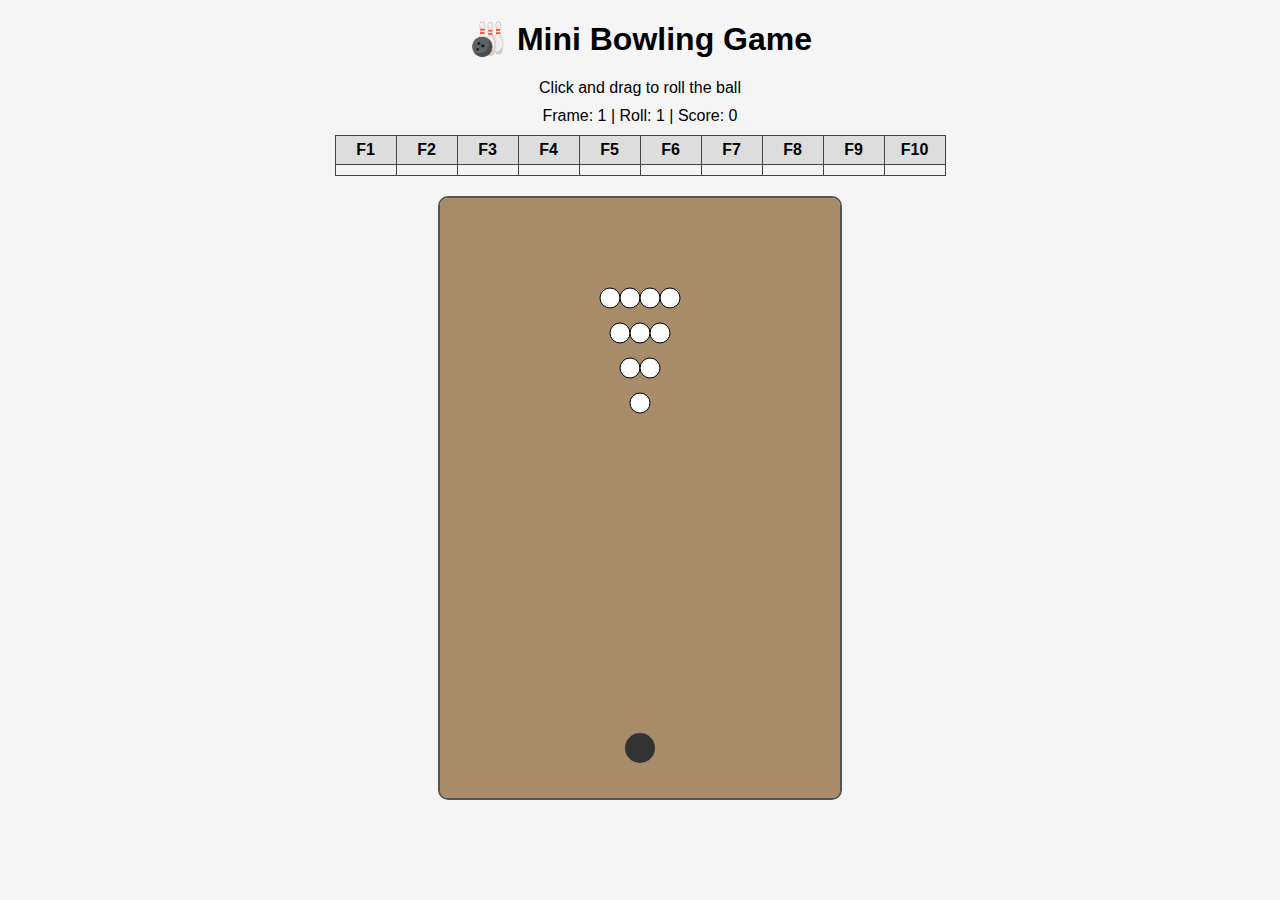
<file: bowling-game.html>
<!DOCTYPE html>
<html lang="en">
<head>
  <meta charset="UTF-8" />
  <meta name="viewport" content="width=device-width, initial-scale=1.0" />
  <title>Bowling Game</title>
  <style>
    body {
      font-family: Arial, sans-serif;
      background-color: #f5f5f5;
      text-align: center;
    }
    h1 {
      margin-top: 20px;
    }
    #instructions, #scoreboard {
      margin: 10px auto;
      font-size: 1rem;
    }
    canvas {
      display: block;
      margin: 20px auto;
      background: linear-gradient(#e2d3b3, #c8b28d);
      border: 2px solid #555;
      border-radius: 10px;
    }
    table {
      margin: 10px auto;
      border-collapse: collapse;
    }
    th, td {
      border: 1px solid #444;
      padding: 5px;
      width: 50px;
    }
    th {
      background-color: #ddd;
    }
  </style>
</head>
<body>
  <h1>🎳 Mini Bowling Game</h1>
  <p id="instructions">Click and drag to roll the ball</p>
  <div id="scoreboard">Frame: 1 | Roll: 1 | Score: 0</div>

  <table>
    <tr id="frameHeader"></tr>
    <tr id="frameScores"></tr>
  </table>

  <canvas id="bowlingCanvas" width="400" height="600"></canvas>

  <script>
    const canvas = document.getElementById("bowlingCanvas");
    const ctx = canvas.getContext("2d");
    const scoreboard = document.getElementById("scoreboard");
    const frameHeader = document.getElementById("frameHeader");
    const frameScores = document.getElementById("frameScores");

    const ball = {
      x: 200,
      y: 550,
      radius: 15,
      dx: 0,
      dy: 0,
      color: "#333",
      rolling: false
    };

    const pins = [];
    const pinRadius = 10;
    let mouseStart = null;

    let currentFrame = 1;
    let rollInFrame = 1;
    let rolls = []; // all rolls (max 21)
    let pinsThisFrame = 0;

    const pinStartX = 200;
    const pinStartY = 100;
    const rowSpacing = 35;
    const colSpacing = 20;

    function setupPins() {
      pins.length = 0;
      for (let row = 0; row < 4; row++) {
        for (let i = 0; i <= row; i++) {
          pins.push({
            x: pinStartX - (row * colSpacing / 2) + (i * colSpacing),
            y: pinStartY + (3 - row) * rowSpacing,
            knocked: false
          });
        }
      }
    }

    function drawBall() {
      ctx.beginPath();
      ctx.arc(ball.x, ball.y, ball.radius, 0, Math.PI * 2);
      ctx.fillStyle = ball.color;
      ctx.fill();
    }

    function drawPins() {
      for (let pin of pins) {
        if (!pin.knocked) {
          ctx.beginPath();
          ctx.arc(pin.x, pin.y, pinRadius, 0, Math.PI * 2);
          ctx.fillStyle = "white";
          ctx.fill();
          ctx.stroke();
        }
      }
    }

    function drawLane() {
      ctx.fillStyle = "#a88b68";
      ctx.fillRect(0, 0, canvas.width, canvas.height);
    }

    function updateBall() {
      if (ball.rolling) {
        ball.x += ball.dx;
        ball.y += ball.dy;

        checkCollisions();

        if (ball.y < 50 || Math.abs(ball.dy) < 0.5) {
          ball.rolling = false;
          setTimeout(endRoll, 800);
        } else {
          ball.dx *= 0.98;
          ball.dy *= 0.98;
        }
      }
    }

    function checkCollisions() {
      for (let pin of pins) {
        if (!pin.knocked) {
          const dist = Math.hypot(pin.x - ball.x, pin.y - ball.y);
          if (dist < ball.radius + pinRadius) {
            pin.knocked = true;
          }
        }
      }
    }

    function resetBall() {
      ball.x = 200;
      ball.y = 550;
      ball.dx = 0;
      ball.dy = 0;
      ball.rolling = false;
    }

    function endRoll() {
      const pinsDown = pins.filter(p => p.knocked).length - pinsThisFrame;
      rolls.push(pinsDown);
      pinsThisFrame += pinsDown;

      // If strike on first roll
      if (rollInFrame === 1 && pinsThisFrame === 10 && currentFrame < 10) {
        rolls.push(0); // padding 2nd roll
        currentFrame++;
        rollInFrame = 1;
        pinsThisFrame = 0;
        setupPins();
      } else if (rollInFrame === 2 || currentFrame === 10 && pinsThisFrame >= 10) {
        // move to next frame
        currentFrame++;
        rollInFrame = 1;
        pinsThisFrame = 0;
        setupPins();
      } else {
        rollInFrame = 2;
      }

      if (currentFrame > 10) {
        alert("🎉 Game Over! Final Score: " + calculateScore());
        rolls = [];
        currentFrame = 1;
        rollInFrame = 1;
        pinsThisFrame = 0;
        setupPins();
      }

      resetBall();
      updateUI();
    }

    function calculateScore() {
      let total = 0;
      let frame = 0;
      let scores = [];

      for (let i = 0; i < 10; i++) {
        if (rolls[frame] === 10) {
          // Strike
          const bonus = (rolls[frame + 1] || 0) + (rolls[frame + 2] || 0);
          total += 10 + bonus;
          scores.push(total);
          frame += 1;
        } else if ((rolls[frame] || 0) + (rolls[frame + 1] || 0) === 10) {
          // Spare
          const bonus = rolls[frame + 2] || 0;
          total += 10 + bonus;
          scores.push(total);
          frame += 2;
        } else {
          // Normal
          const frameScore = (rolls[frame] || 0) + (rolls[frame + 1] || 0);
          total += frameScore;
          scores.push(total);
          frame += 2;
        }
      }
      return total;
    }

    function updateUI() {
      const score = calculateScore();
      scoreboard.textContent = `Frame: ${currentFrame <= 10 ? currentFrame : 10} | Roll: ${rollInFrame} | Score: ${score}`;
      updateScoreTable();
    }

    function updateScoreTable() {
      frameHeader.innerHTML = "";
      frameScores.innerHTML = "";

      let runningTotal = 0;
      let frame = 0;

      for (let i = 0; i < 10; i++) {
        const th = document.createElement("th");
        th.textContent = `F${i + 1}`;
        frameHeader.appendChild(th);

        let score = "";

        if (rolls[frame] === 10) {
          if (rolls[frame + 1] !== undefined && rolls[frame + 2] !== undefined) {
            score = 10 + rolls[frame + 1] + rolls[frame + 2];
            runningTotal += score;
          }
          frame += 1;
        } else if (rolls[frame] !== undefined && rolls[frame + 1] !== undefined) {
          const sum = rolls[frame] + rolls[frame + 1];
          if (sum === 10 && rolls[frame + 2] !== undefined) {
            score = 10 + rolls[frame + 2];
            runningTotal += score;
          } else if (sum < 10) {
            score = sum;
            runningTotal += sum;
          }
          frame += 2;
        }

        const td = document.createElement("td");
        td.textContent = score !== "" ? runningTotal : "";
        frameScores.appendChild(td);
      }
    }

    function draw() {
      ctx.clearRect(0, 0, canvas.width, canvas.height);
      drawLane();
      drawPins();
      drawBall();
      updateBall();
      requestAnimationFrame(draw);
    }

    canvas.addEventListener("mousedown", e => {
      if (!ball.rolling) {
        mouseStart = { x: e.offsetX, y: e.offsetY };
      }
    });

    canvas.addEventListener("mouseup", e => {
      if (mouseStart && !ball.rolling) {
        const dx = mouseStart.x - e.offsetX;
        const dy = mouseStart.y - e.offsetY;
        ball.dx = -dx * 0.1;
        ball.dy = -dy * 0.1;
        ball.rolling = true;
        mouseStart = null;
      }
    });

    setupPins();
    updateUI();
    draw();
  </script>
</body>
</html>
</file>
